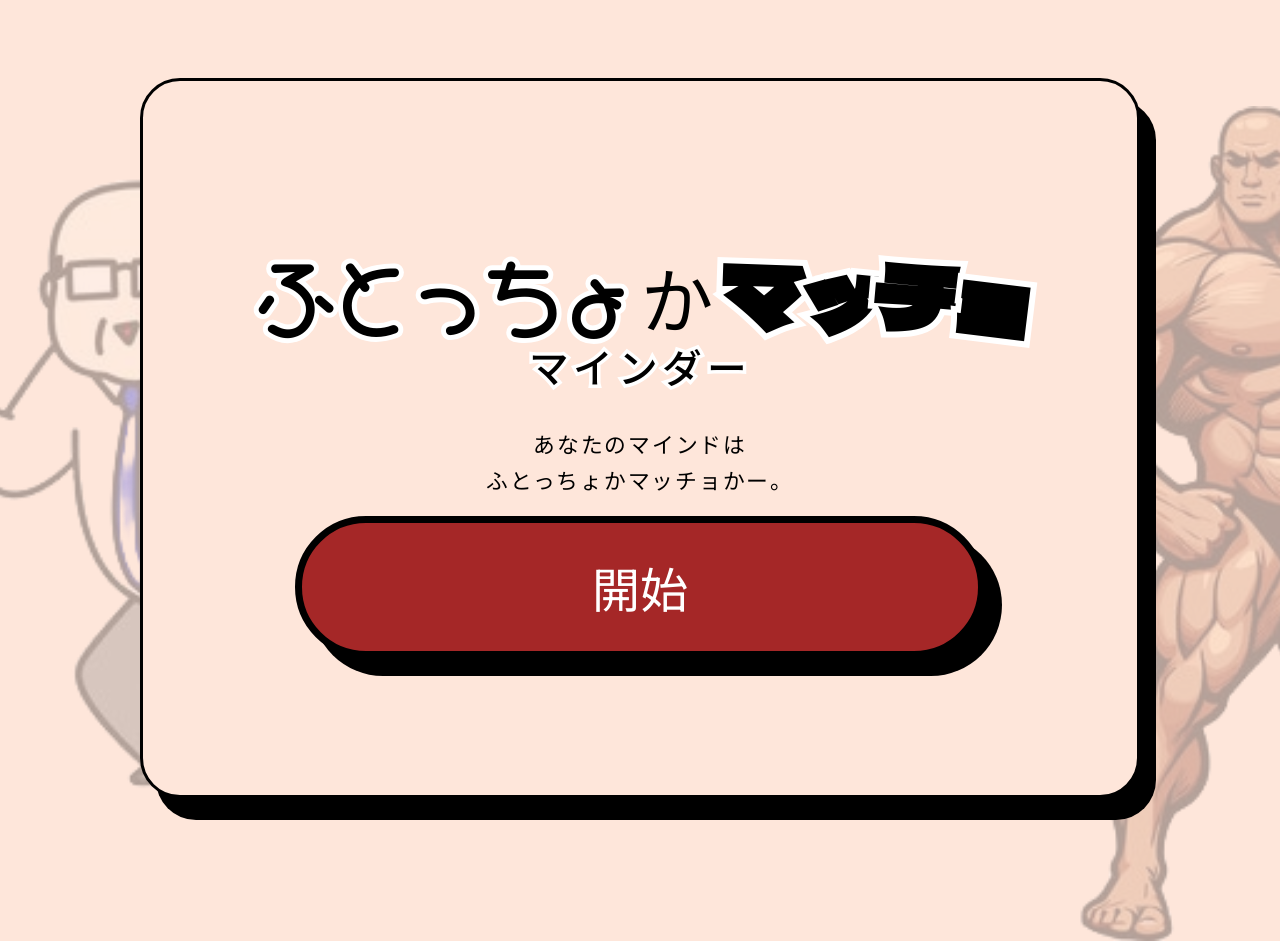
<file: templates/index.html>
<!DOCTYPE html>
<html lang="ja">
<head>
  <meta charset="UTF-8">

  <meta
    name="viewport"
    content="width=device-width, initial-scale=1.0"
  >

  <title>ふとっちょかマッチョかマインダー</title>

  <link
    rel="stylesheet"
    href="/static/css/common.css"
  >

  <link
    rel="stylesheet"
    href="/static/css/index.css"
  >
</head>

<body class="index-page">
  <main class="index-stage">
    <img
      class="character character--futoccho index-character index-character--futoccho"
      src="/static/images/futoccho-character.png"
      alt=""
      aria-hidden="true"
    >

    <img
      class="character character--macho index-character index-character--macho"
      src="/static/images/macho-character.png"
      alt=""
      aria-hidden="true"
    >

    <section class="screen index-screen" aria-labelledby="app-title">
      <div class="index-content">
        <h1 id="app-title" class="index-title" aria-label="ふとっちょかマッチョ">
          <span class="index-title__first" aria-hidden="true">
            <span class="font-futoccho index-title__futoccho">ふとっちょ</span>
            <span class="index-title__connector">か</span>
          </span>

          <span class="font-macho index-title__macho" aria-hidden="true">
            <span>マ</span><span>ッ</span><span>チ</span><span>ョ</span>
          </span>
        </h1>

        <p class="index-subtitle">マインダー</p>

        <p class="index-description">
          あなたのマインドは<br>
          ふとっちょかマッチョかー。
        </p>

        <a class="button index-start-button" href="/start">
          開始
        </a>
      </div>
    </section>
  </main>
</body>
</html>
</file>
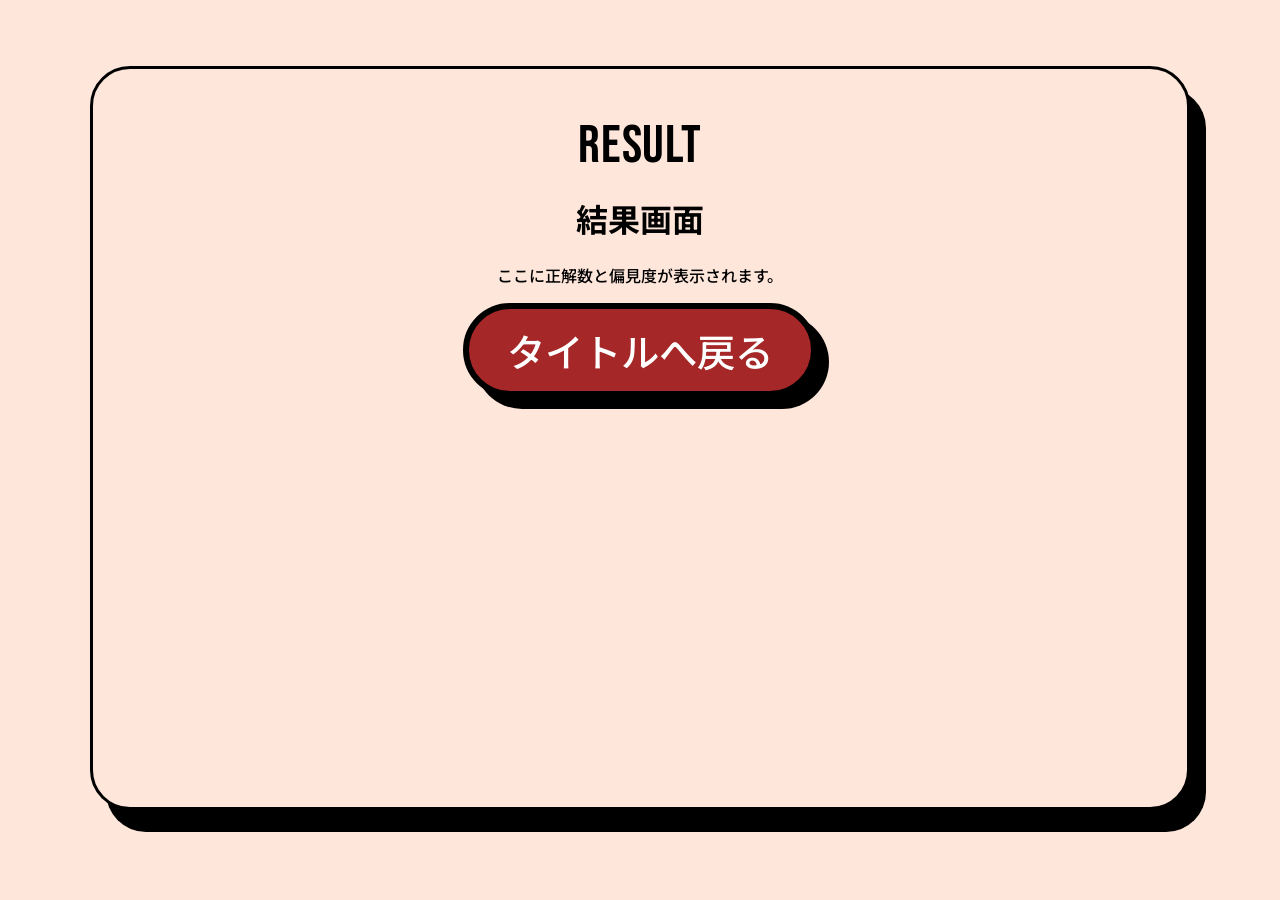
<file: templates/result.html>
<!DOCTYPE html>
<html lang="ja">
<head>
  <meta charset="UTF-8">

  <meta
    name="viewport"
    content="width=device-width, initial-scale=1.0"
  >

  <title>結果画面</title>

  <link
    rel="stylesheet"
    href="/static/css/common.css"
  >

  <link
    rel="stylesheet"
    href="/static/css/result.css"
  >
</head>

<body>
  <main class="screen">
    <p class="label">
      RESULT
    </p>

    <h1>
      結果画面
    </h1>

    <p>
      ここに正解数と偏見度が表示されます。
    </p>

    <a class="button" href="/">
      タイトルへ戻る
    </a>
  </main>
</body>
</html>
</file>
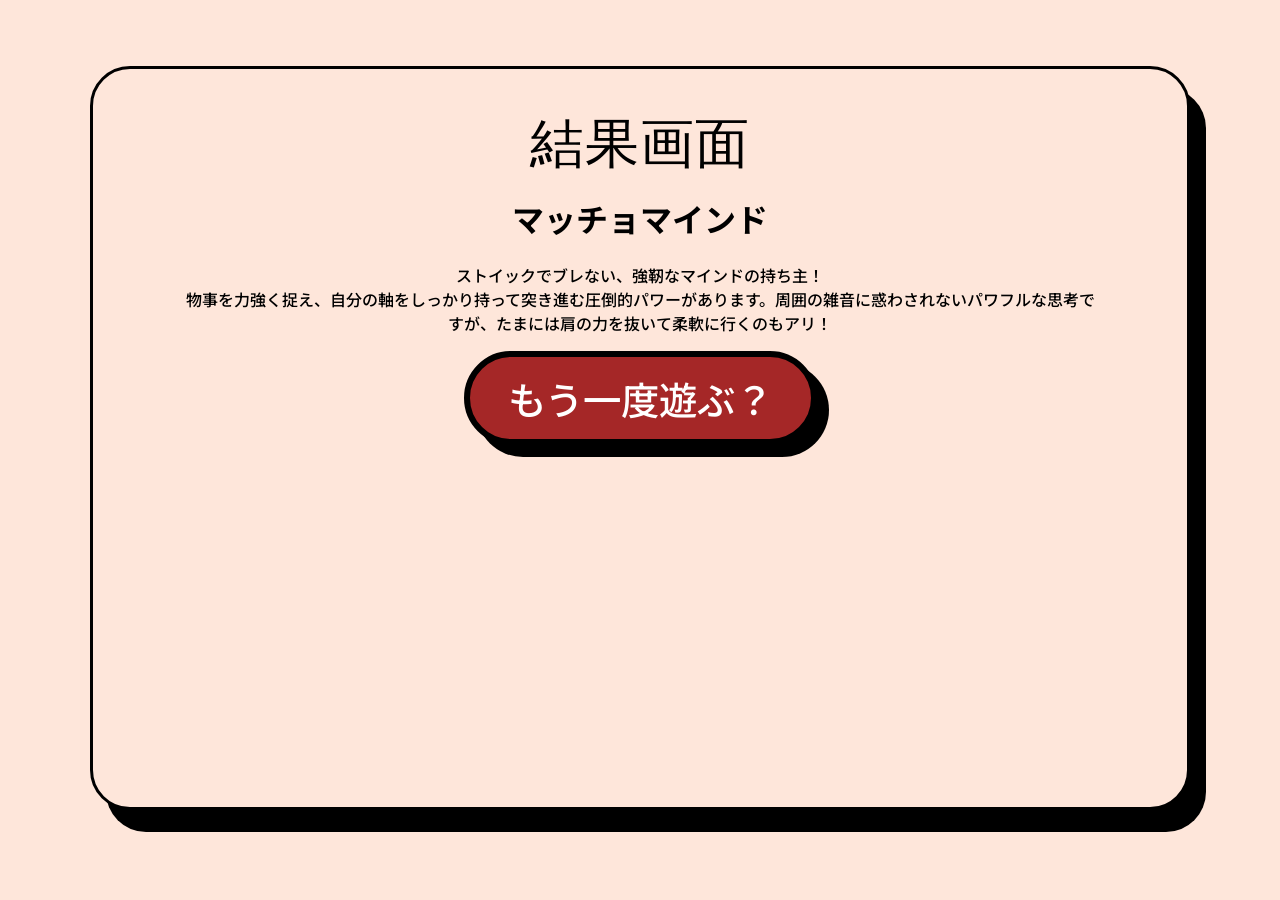
<file: templates/result_mattyo.html>
<!DOCTYPE html>
<html lang="ja">
<head>
  <meta charset="UTF-8">

  <meta
    name="viewport"
    content="width=device-width, initial-scale=1.0"
  >

  <title>結果画面</title>

  <link
    rel="stylesheet"
    href="/static/css/common.css"
  >

  <link
    rel="stylesheet"
    href="/static/css/result.css"
  >
</head>

<body>
  <main class="screen">
    <p class="label">
      結果画面
    </p>

    <h1>
      マッチョマインド
    </h1>

    <p>
    ストイックでブレない、強靭なマインドの持ち主！<br>
    物事を力強く捉え、自分の軸をしっかり持って突き進む圧倒的パワーがあります。周囲の雑音に惑わされないパワフルな思考ですが、たまには肩の力を抜いて柔軟に行くのもアリ！
  </p>

    <a class="button" href="/">
      もう一度遊ぶ？
    </a>
  </main>
</body>
</html>
</file>
<file: static/css/common.css>
@import url("https://fonts.googleapis.com/css2?family=Bebas+Neue&family=Dela+Gothic+One&family=Hachi+Maru+Pop&family=Noto+Sans+JP:wght@400;500;600;700;800;900&display=swap");

:root {
  --color-background: #FEE6DA;
  --color-main-red: #A52727;
  --color-orange: #DF7C1A;
  --color-futoccho: #FFC107;
  --color-comment: #D9D9D9;
  --color-black: #000000;
  --color-white: #FFFFFF;
  --font-body: "Noto Sans JP", "Hiragino Kaku Gothic ProN", "Yu Gothic", sans-serif;
  --font-futoccho: "Hachi Maru Pop", "Hiragino Maru Gothic ProN", cursive;
  --font-macho: "Dela Gothic One", "Noto Sans JP", sans-serif;
  --font-label: "Bebas Neue", Impact, sans-serif;
  --card-radius: 40px;
  --card-border: 3px solid var(--color-black);
  --card-shadow: 16px 22px 0 var(--color-black);
  --control-shadow: 12px 12px 0 var(--color-black);
}

*,
*::before,
*::after {
  box-sizing: border-box;
}

html {
  min-width: 320px;
  background: var(--color-background);
}

body {
  display: flex;
  min-height: 100vh;
  min-height: 100svh;
  margin: 0;
  padding: 54px 7vw 78px;
  align-items: center;
  justify-content: center;
  overflow-x: hidden;
  color: var(--color-black);
  background: var(--color-background);
  font-family: var(--font-body);
  font-weight: 500;
}

button,
a {
  -webkit-tap-highlight-color: transparent;
}

button {
  font: inherit;
}

img {
  display: block;
  max-width: 100%;
}

.screen {
  position: relative;
  isolation: isolate;
  width: min(1220px, 100%);
  min-height: min(744px, calc(100svh - 132px));
  margin: 0 auto;
  padding: clamp(30px, 4vw, 56px) clamp(34px, 7vw, 104px);
  overflow: visible;
  text-align: center;
  background: var(--color-background);
  border: var(--card-border);
  border-radius: var(--card-radius);
  box-shadow: var(--card-shadow);
  animation: card-in 360ms ease-out both;
}

.screen-content {
  position: relative;
  z-index: 2;
  width: 100%;
}

.label {
  margin: 0;
  font-family: var(--font-label);
  font-size: clamp(42px, 4.2vw, 60px);
  font-weight: 400;
  line-height: 1;
  letter-spacing: 0.015em;
}

.font-futoccho {
  font-family: var(--font-futoccho);
}

.font-macho {
  font-family: var(--font-macho);
}

.outlined-text {
  paint-order: stroke fill;
  -webkit-text-stroke: 12px var(--color-white);
}

.button,
.action-button {
  display: inline-flex;
  min-height: 94px;
  margin: 0;
  padding: 16px 38px;
  align-items: center;
  justify-content: center;
  color: var(--color-white);
  background: var(--color-main-red);
  border: 6px solid var(--color-black);
  border-radius: 999px;
  box-shadow: var(--control-shadow);
  cursor: pointer;
  font-family: var(--font-body);
  font-size: clamp(28px, 3vw, 48px);
  font-weight: 500;
  line-height: 1.2;
  text-decoration: none;
  transition: transform 150ms ease, box-shadow 150ms ease, filter 150ms ease;
}

.button:hover,
.action-button:hover {
  color: var(--color-white);
  filter: brightness(1.04);
  outline: 0;
  transform: translateY(-4px);
}

.button:active,
.action-button:active {
  box-shadow: 5px 6px 0 var(--color-black);
  transform: translate(7px, 6px);
}

.button:focus-visible,
.action-button:focus-visible {
  outline: 5px solid var(--color-white);
  outline-offset: -12px;
}

.orange-panel {
  color: var(--color-white);
  background: var(--color-orange);
  border: 3px solid var(--color-white);
  border-radius: 18px;
}

.speech-bubble {
  position: relative;
  color: var(--color-black);
  background: var(--color-comment);
  border-radius: 18px;
}

.speech-bubble::before {
  position: absolute;
  bottom: -14px;
  left: 0;
  width: 0;
  height: 0;
  border-top: 25px solid var(--color-comment);
  border-right: 34px solid transparent;
  content: "";
}

.character {
  position: absolute;
  z-index: 0;
  width: auto;
  max-width: none;
  height: auto;
  pointer-events: none;
  object-fit: contain;
  user-select: none;
}

@keyframes card-in {
  from {
    opacity: 0;
    transform: translateY(10px);
  }

  to {
    opacity: 1;
    transform: translateY(0);
  }
}

@media (max-width: 1024px) {
  :root {
    --card-radius: 34px;
    --card-shadow: 13px 17px 0 var(--color-black);
    --control-shadow: 9px 10px 0 var(--color-black);
  }

  body {
    padding: 42px 5vw 62px;
  }

  .screen {
    min-height: min(720px, calc(100svh - 104px));
    padding: 38px clamp(28px, 6vw, 64px) 48px;
  }
}

@media (max-width: 768px) {
  body {
    display: block;
    padding: 28px 24px 44px;
  }

  .screen {
    min-height: calc(100svh - 72px);
    padding: 32px 26px 40px;
  }

  .label {
    font-size: clamp(38px, 9vw, 52px);
  }

  .outlined-text {
    -webkit-text-stroke-width: 8px;
  }

  .button,
  .action-button {
    min-height: 80px;
    border-width: 5px;
    font-size: clamp(26px, 6vw, 38px);
  }
}

@media (max-width: 480px) {
  :root {
    --card-radius: 25px;
    --card-border: 2px solid var(--color-black);
    --card-shadow: 8px 10px 0 var(--color-black);
    --control-shadow: 7px 7px 0 var(--color-black);
  }

  body {
    padding: 18px 16px 30px;
  }

  .screen {
    min-height: calc(100svh - 48px);
    padding: 26px 18px 34px;
  }

  .button,
  .action-button {
    min-height: 68px;
    padding: 12px 22px;
    border-width: 4px;
  }

  .speech-bubble::before {
    bottom: -10px;
    border-top-width: 18px;
    border-right-width: 25px;
  }
}

@media (prefers-reduced-motion: reduce) {
  *,
  *::before,
  *::after {
    scroll-behavior: auto !important;
    animation-duration: 0.01ms !important;
    animation-iteration-count: 1 !important;
    transition-duration: 0.01ms !important;
  }
}
</file>
<file: static/css/index.css>
.index-page {
  display: block;
  min-height: 100vh;
  padding: 0;
  overflow: hidden;
}

.index-stage {
  position: relative;
  display: grid;
  min-height: 100vh;
  padding: 54px 24px 78px;
  place-items: center;
  isolation: isolate;
}

.index-screen {
  position: relative;
  z-index: 2;
  display: grid;
  width: min(1144px, calc(100vw - 280px));
  min-height: 720px;
  margin: 0;
  padding: 0;
  place-items: center;
}

.index-content {
  display: flex;
  width: min(920px, calc(100% - 80px));
  padding-top: 28px;
  align-items: center;
  flex-direction: column;
  text-align: center;
}

.index-title {
  display: flex;
  margin: 0;
  align-items: baseline;
  justify-content: center;
  color: var(--color-black, #000000);
  line-height: 1;
  white-space: nowrap;
}

.index-title__first {
  display: inline-flex;
  align-items: baseline;
}

.index-title__futoccho {
  font-size: clamp(4rem, 6.75vw, 6.1rem);
  font-weight: 700;
  letter-spacing: -0.12em;
  paint-order: stroke fill;
  -webkit-text-stroke: 10px var(--color-white, #ffffff);
}

.index-title__connector {
  position: relative;
  z-index: 1;
  margin: 0 0.08em 0 0.16em;
  font-family: "Noto Sans JP", "Hiragino Kaku Gothic ProN", "Yu Gothic", sans-serif;
  font-size: clamp(3.35rem, 5.65vw, 5.1rem);
  font-weight: 400;
}

.index-title__macho {
  display: inline-flex;
  align-items: center;
  font-size: clamp(3.9rem, 6.85vw, 6.2rem);
  letter-spacing: -0.12em;
  paint-order: stroke fill;
  -webkit-text-stroke: 12px var(--color-white, #ffffff);
}

.index-title__macho span {
  display: inline-block;
}

.index-title__macho span:nth-child(1) {
  transform: rotate(2deg) translateY(2px);
}

.index-title__macho span:nth-child(2) {
  transform: rotate(-7deg) translateY(7px);
}

.index-title__macho span:nth-child(3) {
  transform: rotate(5deg) translateY(5px);
}

.index-title__macho span:nth-child(4) {
  transform: rotate(7deg) translateY(10px);
}

.index-subtitle {
  margin: 8px 0 0;
  color: var(--color-black, #000000);
  font-family: "Noto Sans JP", "Hiragino Kaku Gothic ProN", "Yu Gothic", sans-serif;
  font-size: clamp(2rem, 3.1vw, 2.75rem);
  font-weight: 500;
  letter-spacing: 0.11em;
  line-height: 1.2;
  paint-order: stroke fill;
  -webkit-text-stroke: 7px var(--color-white, #ffffff);
}

.index-description {
  margin: 36px 0 0;
  color: var(--color-black, #000000);
  font-size: clamp(1.15rem, 1.7vw, 1.5rem);
  font-weight: 400;
  letter-spacing: 0.08em;
  line-height: 1.65;
}

.index-start-button {
  display: flex;
  width: min(690px, calc(100% - 84px));
  min-height: 142px;
  margin-top: 18px;
  padding: 18px 40px;
  align-items: center;
  justify-content: center;
  border-width: 7px;
  font-size: clamp(2.25rem, 3.75vw, 3.25rem);
  font-weight: 400;
  line-height: 1;
  box-shadow: 17px 18px 0 var(--color-black, #000000);
}

.index-start-button:hover {
  color: var(--color-white, #ffffff);
  background: var(--color-main-red, #A52727);
  outline: 0;
  transform: translateY(-3px);
  box-shadow: 17px 21px 0 var(--color-black, #000000);
}

.index-start-button:active {
  transform: translate(10px, 10px);
  box-shadow: 7px 8px 0 var(--color-black, #000000);
}

.index-character {
  position: absolute;
  z-index: 1;
  display: block;
  max-width: none;
  margin: 0;
  opacity: 0.3;
  pointer-events: none;
  user-select: none;
}

.index-character--futoccho {
  top: 30px;
  left: -250px;
  width: 850px;
  height: auto;
}

.index-character--macho {
  top: 106px;
  right: -200px;
  width: auto;
  height: 835px;
}

@media (max-width: 1199px) {
  .index-stage {
    padding: 44px 48px 66px;
  }

  .index-screen {
    width: min(900px, calc(100vw - 96px));
    min-height: 680px;
  }

  .index-character--futoccho {
    top: 70px;
    left: -210px;
    width: 680px;
  }

  .index-character--macho {
    top: 112px;
    right: -102px;
    height: 720px;
  }
}

@media (max-width: 768px) {
  .index-page {
    overflow-x: hidden;
    overflow-y: auto;
  }

  .index-stage {
    min-height: 100svh;
    padding: 28px 22px 38px;
  }

  .index-screen {
    width: 100%;
    min-height: min(660px, calc(100svh - 66px));
    padding: 54px 24px 60px;
  }

  .index-content {
    width: 100%;
    padding-top: 0;
  }

  .index-title {
    gap: 10px;
    align-items: center;
    flex-direction: column;
  }

  .index-title__futoccho {
    font-size: clamp(2.8rem, 14vw, 4.1rem);
    -webkit-text-stroke-width: 7px;
  }

  .index-title__connector {
    font-size: clamp(2.2rem, 11vw, 3.4rem);
  }

  .index-title__macho {
    font-size: clamp(3rem, 15vw, 4.25rem);
    -webkit-text-stroke-width: 8px;
  }

  .index-subtitle {
    margin-top: 15px;
    font-size: clamp(1.6rem, 7.5vw, 2.3rem);
    -webkit-text-stroke-width: 5px;
  }

  .index-description {
    margin-top: 34px;
    font-size: clamp(0.95rem, 4.5vw, 1.2rem);
    letter-spacing: 0.04em;
  }

  .index-start-button {
    width: calc(100% - 18px);
    min-height: 92px;
    margin-top: 28px;
    padding: 14px 24px;
    border-width: 4px;
    font-size: clamp(2rem, 10vw, 2.75rem);
    box-shadow: 10px 11px 0 var(--color-black, #000000);
  }

  .index-start-button:hover {
    box-shadow: 10px 14px 0 var(--color-black, #000000);
  }

  .index-start-button:active {
    transform: translate(6px, 6px);
    box-shadow: 4px 5px 0 var(--color-black, #000000);
  }

  .index-character {
    opacity: 0.14;
  }

  .index-character--futoccho {
    top: auto;
    bottom: 12px;
    left: -118px;
    width: 360px;
  }

  .index-character--macho {
    top: 72px;
    right: -84px;
    height: 520px;
  }
}

@media (max-width: 430px) {
  .index-stage {
    padding: 18px 16px 28px;
  }

  .index-screen {
    min-height: calc(100svh - 46px);
    padding: 44px 18px 48px;
  }

  .index-title__futoccho {
    font-size: 2.75rem;
  }

  .index-title__connector {
    font-size: 2.25rem;
  }

  .index-title__macho {
    font-size: 3rem;
  }

  .index-description {
    font-size: 0.98rem;
  }
}

@media (prefers-reduced-motion: reduce) {
  .index-start-button,
  .index-screen {
    animation: none;
    transition: none;
  }
}
</file>
<file: static/css/result.css>
.result-page {
  position: relative;
  min-height: 100vh;
  overflow: hidden;
}

.result-screen {
  position: relative;
  z-index: 1;
  display: flex;
  min-height: 768px;
  padding: 22px 64px 34px;
  flex-direction: column;
  align-items: stretch;
}

.result-label {
  margin: 0;
  text-align: center;
  font-size: clamp(3rem, 4.2vw, 3.75rem);
  line-height: 1;
}

.result-lead {
  margin: 8px 0 4px;
  padding-left: 36px;
  text-align: left;
  font-size: clamp(1.9rem, 2.8vw, 2.5rem);
  line-height: 1.45;
}

.result-details {
  position: relative;
  z-index: 4;
  width: min(660px, 66vw);
  margin: 0 auto;
  text-align: center;
}

.result-title {
  margin: 0 0 12px;
  color: var(--color-main-red);
  font-family: "Noto Sans JP", "Hiragino Kaku Gothic ProN", "Yu Gothic", sans-serif;
  font-size: clamp(4rem, 7.7vw, 7.3rem);
  font-weight: 900;
  letter-spacing: 0.035em;
  line-height: 1.12;
  paint-order: stroke fill;
  -webkit-text-stroke: 10px var(--color-white);
  text-shadow: 0 0 1px var(--color-white);
}

.result-name {
  display: flex;
  min-height: 142px;
  margin-top: -2px;
  margin-bottom: 16px;
  align-items: center;
  justify-content: center;
  color: #A52727;
  font-weight: 400;
  line-height: 1;
  paint-order: stroke fill;
  -webkit-text-stroke: 8px #FFFFFF;
  text-shadow: 0 0 1px #FFFFFF;
  white-space: nowrap;
}

.result-name--futoccho {
  font-family: "Hachi Maru Pop", "Hiragino Maru Gothic ProN", cursive;
  font-size: clamp(4.5rem, 8.6vw, 8rem);
  letter-spacing: 0.02em;
}

.result-name--macho {
  gap: 0.01em;
  font-family: "Dela Gothic One", "Noto Sans JP", sans-serif;
  font-size: clamp(4.5rem, 10vw, 9.5rem);
  letter-spacing: -0.08em;
}

.result-name__char {
  display: inline-block;
}

.result-name__char--1 {
  transform: rotate(5deg) translateY(2px);
}

.result-name__char--2 {
  transform: rotate(-8deg) translateY(8px);
}

.result-name__char--3 {
  transform: rotate(3deg) translateY(-4px);
}

.result-name__char--4 {
  transform: rotate(-3deg) translateY(6px);
}

.result-name--balance {
  gap: 0.04em;
  font-size: clamp(3.8rem, 7.5vw, 7rem);
}

.result-name__futo {
  font-family: "Hachi Maru Pop", "Hiragino Maru Gothic ProN", cursive;
  font-size: 1em;
  font-weight: 400;
  letter-spacing: -0.05em;
}

.result-name__macho {
  display: inline-flex;
  margin-left: 0.02em;
  align-items: center;
  font-family: "Dela Gothic One", "Noto Sans JP", sans-serif;
  font-size: 0.84em;
  font-weight: 400;
  letter-spacing: -0.11em;
}

.result-title--karappo {
  font-size: clamp(3.5rem, 5.2vw, 4.7rem);
  letter-spacing: 0;
  white-space: nowrap;
}

.result-description {
  display: flex;
  min-height: 198px;
  margin: 0;
  padding: 20px 46px;
  align-items: center;
  justify-content: center;
  font-size: clamp(1rem, 1.5vw, 1.25rem);
  font-weight: 500;
  line-height: 2;
  text-align: center;
}

.result-description--balance {
  min-height: 158px;
}

.result-score {
  min-height: 86px;
  margin: 10px 0 0;
  padding: 11px 28px 12px;
  font-size: clamp(0.95rem, 1.35vw, 1.15rem);
  font-weight: 500;
  line-height: 1.55;
  text-align: center;
}

.result-restart {
  width: min(460px, 82%);
  min-height: 88px;
  margin-top: 20px;
  padding: 14px 28px;
  font-size: clamp(1.75rem, 2.8vw, 2.5rem);
  font-weight: 400;
}

.result-details--compact {
  display: flex;
  min-height: 540px;
  flex-direction: column;
  justify-content: center;
}

.result-details--compact .result-title {
  margin-bottom: 40px;
}

.result-details--compact .result-score {
  min-height: 120px;
  padding-block: 20px;
}

.result-character {
  position: absolute;
  z-index: 3;
  display: block;
  height: auto;
  pointer-events: none;
  user-select: none;
}

.result-character--macho {
  top: 56%;
  left: 0;
  width: min(34vw, 490px);
}

.result-character--futoccho {
  top: 45%;
  left: -125px;
  width: min(55vw, 790px);
}

.result-character--balance-futoccho {
  top: 55%;
  left: -62px;
  width: min(27vw, 380px);
}

.result-character--balance-macho {
  top: 50%;
  right: -24px;
  width: min(24vw, 338px);
}

@media (max-width: 1024px) {
  .result-screen {
    min-height: 740px;
    padding-inline: 44px;
  }

  .result-lead {
    padding-left: 10px;
  }

  .result-details {
    width: min(630px, 73vw);
  }

  .result-title {
    -webkit-text-stroke-width: 8px;
  }

  .result-name {
    -webkit-text-stroke-width: 7px;
  }

  .result-character--macho {
    top: 60%;
    left: -45px;
    width: 330px;
  }

  .result-character--futoccho {
    top: 64%;
    left: -35px;
    width: 300px;
  }

  .result-character--balance-futoccho {
    left: -100px;
    width: 300px;
  }

  .result-character--balance-macho {
    right: -76px;
    width: 260px;
  }
}

@media (max-width: 768px) {
  .result-page {
    overflow-x: hidden;
    overflow-y: auto;
  }

  .result-screen {
    min-height: 0;
    padding: 24px 24px 34px;
  }

  .result-label {
    font-size: 3rem;
  }

  .result-lead {
    margin-top: 12px;
    padding-left: 0;
    font-size: clamp(1.45rem, 5.5vw, 2rem);
  }

  .result-details {
    width: min(100%, 590px);
  }

  .result-title,
  .result-name {
    min-height: 0;
    margin: 16px 0 20px;
    white-space: normal;
    -webkit-text-stroke-width: 7px;
  }

  .result-name--futoccho,
  .result-name--macho {
    font-size: clamp(3.25rem, 13vw, 5.5rem);
    white-space: nowrap;
  }

  .result-name--balance,
  .result-title--karappo {
    font-size: clamp(3rem, 11vw, 4.75rem);
  }

  .result-name--balance {
    white-space: nowrap;
  }

  .result-description {
    min-height: 0;
    padding: 22px 24px;
    font-size: clamp(0.95rem, 3.7vw, 1.12rem);
    line-height: 1.9;
  }

  .result-score {
    padding: 14px 18px 16px;
    font-size: clamp(0.88rem, 3.4vw, 1.05rem);
  }

  .result-restart {
    width: min(84%, 420px);
    min-height: 72px;
    font-size: clamp(1.5rem, 6vw, 2rem);
  }

  .result-details--compact {
    min-height: 510px;
  }

  .result-character--macho,
  .result-character--futoccho,
  .result-character--balance-futoccho,
  .result-character--balance-macho {
    top: auto;
    bottom: -24px;
    width: 170px;
  }

  .result-character--macho,
  .result-character--futoccho,
  .result-character--balance-futoccho {
    left: -74px;
  }

  .result-character--balance-macho {
    right: -74px;
  }
}

@media (max-width: 480px) {
  .result-screen {
    padding: 20px 16px 30px;
  }

  .result-label {
    font-size: 2.6rem;
  }

  .result-lead {
    font-size: 1.25rem;
  }

  .result-title,
  .result-name {
    margin-block: 14px 18px;
    -webkit-text-stroke-width: 5px;
  }

  .result-name--futoccho,
  .result-name--macho {
    font-size: clamp(2.65rem, 13vw, 3.75rem);
  }

  .result-name--balance,
  .result-title--karappo {
    font-size: clamp(2.35rem, 10.5vw, 3.1rem);
  }

  .result-description {
    padding: 20px 14px;
    font-size: 0.9rem;
    line-height: 1.75;
  }

  .result-score {
    padding-inline: 10px;
    font-size: 0.82rem;
  }

  .result-restart {
    width: 82%;
    min-height: 64px;
    margin-top: 18px;
    font-size: 1.35rem;
  }

  .result-character--macho,
  .result-character--futoccho,
  .result-character--balance-futoccho,
  .result-character--balance-macho {
    bottom: -12px;
    width: 132px;
  }

  .result-character--macho,
  .result-character--futoccho,
  .result-character--balance-futoccho {
    left: -62px;
  }

  .result-character--balance-macho {
    right: -64px;
  }
}
</file>
